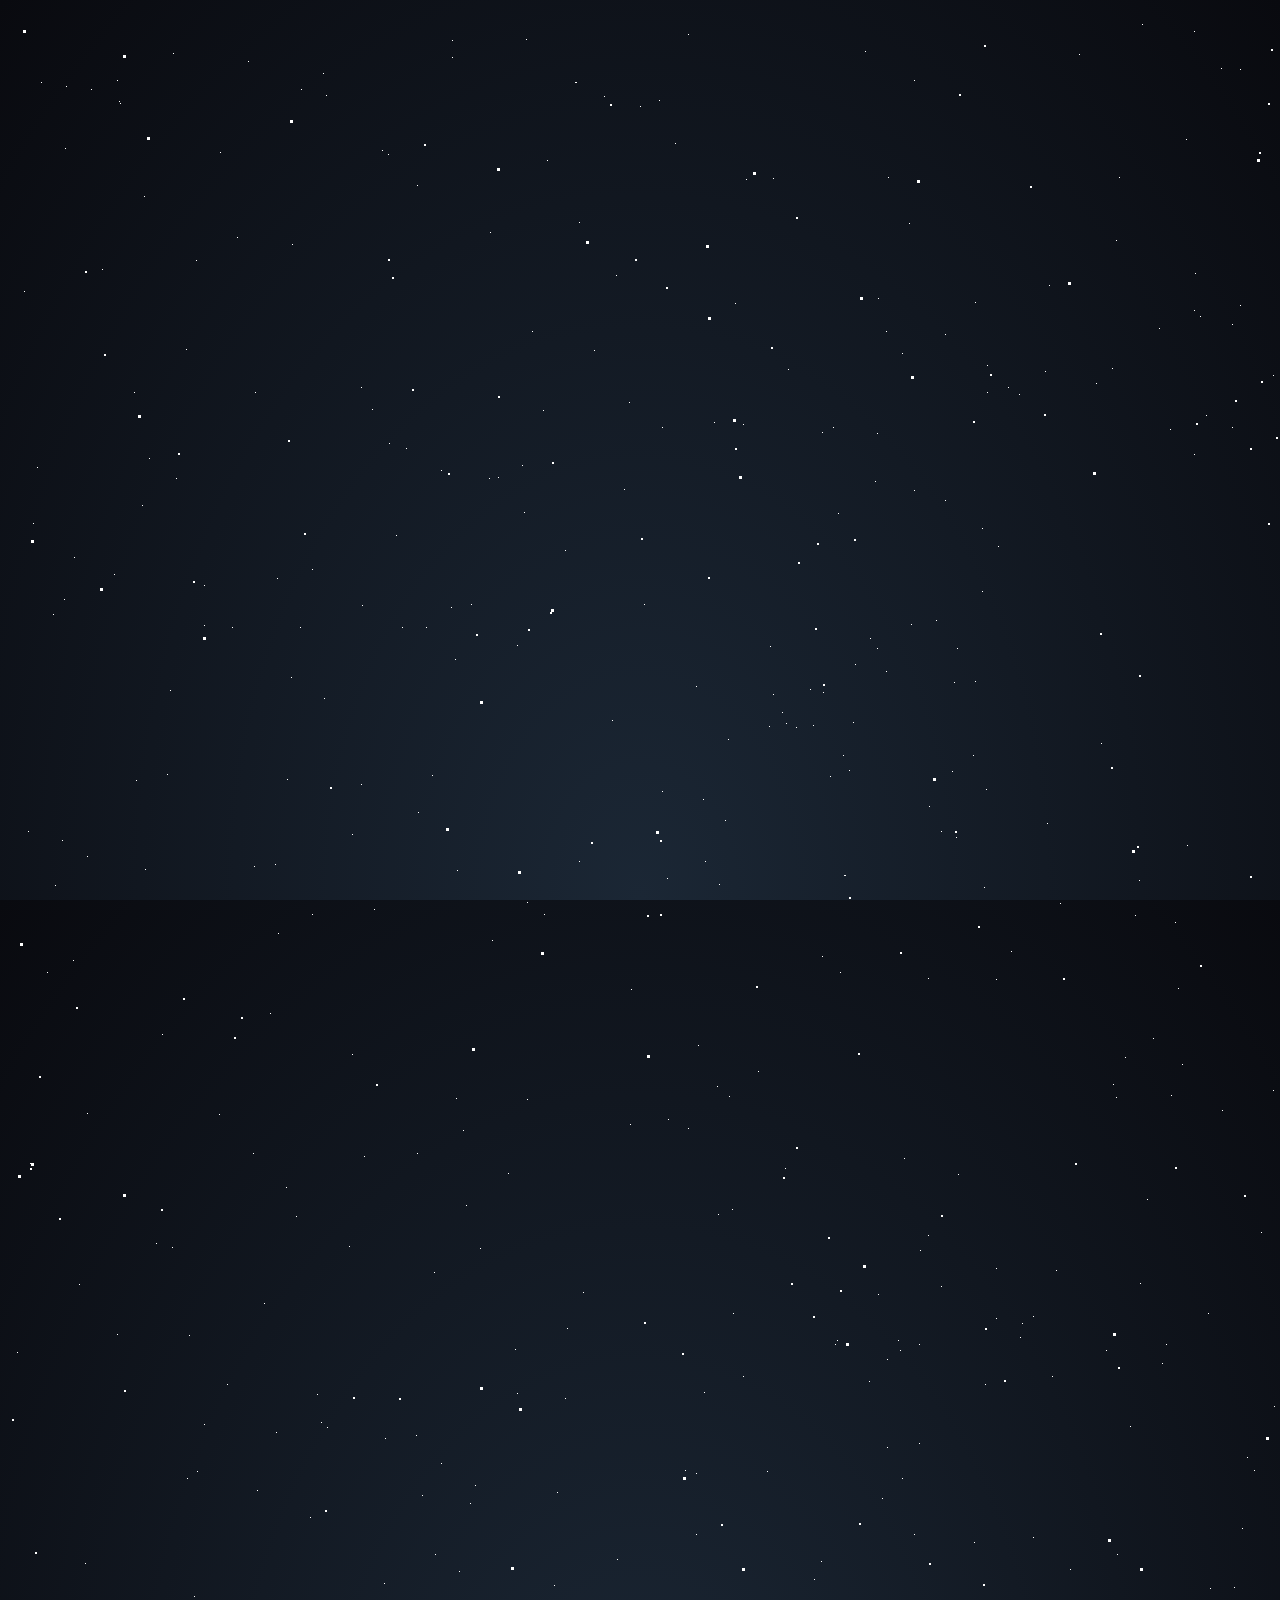
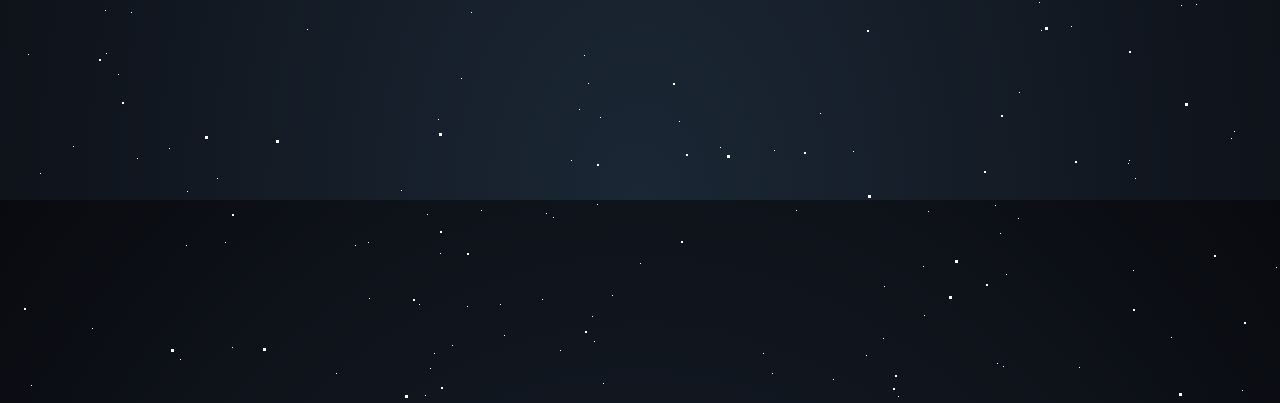
<file: 星空粒子-好看/index.html>
<!DOCTYPE html>
<html>
    
    <head>
        <meta charset="UTF-8">
        <meta name="viewport" content="width=device-width, initial-scale=1.0, maximum-scale=1.0, user-scalable=0,user-scalable=no,minimal-ui">
        <title>动态星空粒子背景纯CSS3特效动画</title>
       
        <link rel="stylesheet" href="./common/css/style.css">
    </head>
    
    <body>
        <div id='stars'>
        </div>
        <div id='stars2'>
        </div>
        <div id='stars3'>
        </div>
    </body>

</html>
</file>
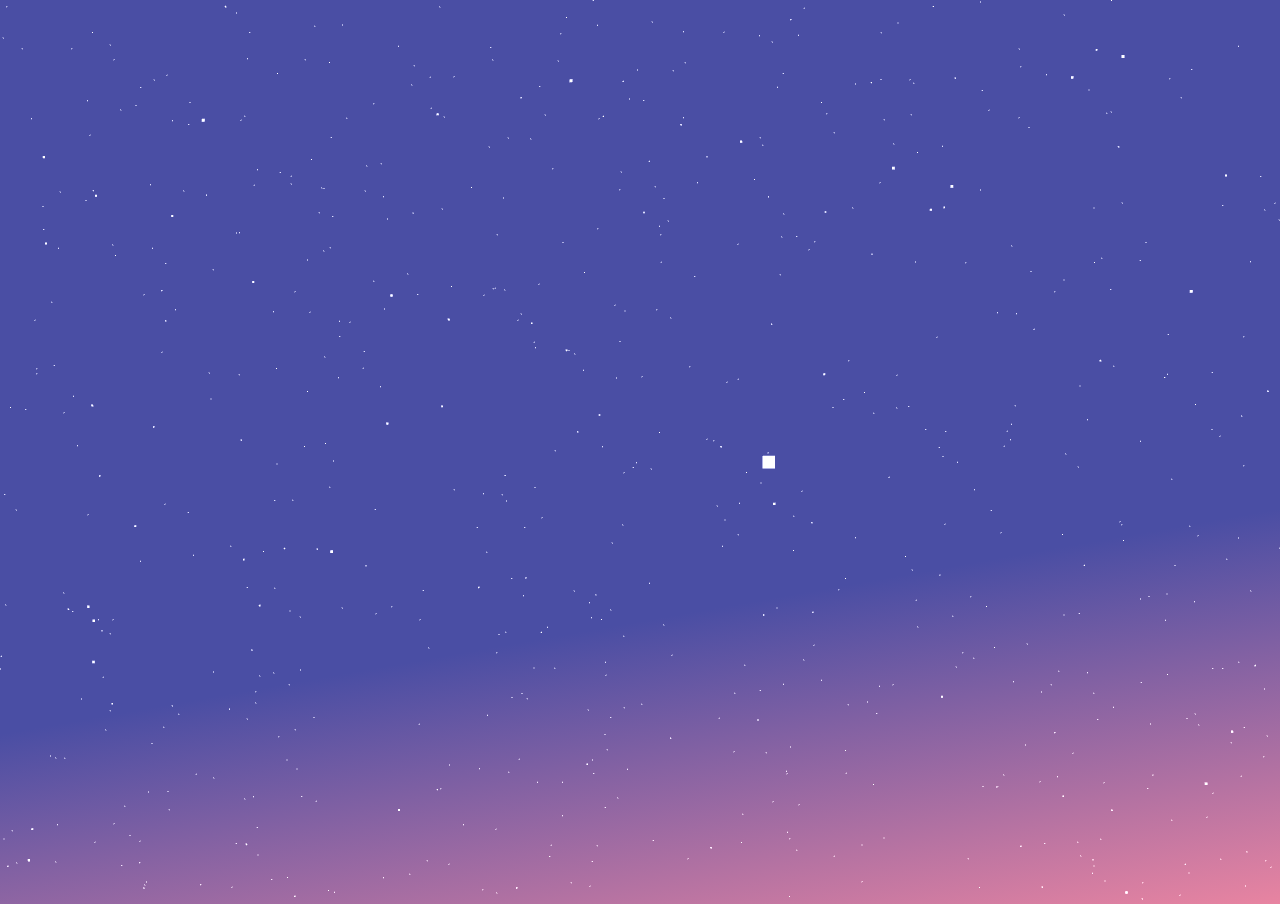
<file: 渐变浩瀚星空/index.html>
<!DOCTYPE html>
<html lang="en" >

<head>
<meta charset="UTF-8">
<meta name="viewport" content="width=device-width, initial-scale=1.0, maximum-scale=1.0, user-scalable=0,user-scalable=no,minimal-ui">
<title>多彩渐变跟随鼠标晃动带视差特效星空星辰js动画</title>
<link rel="stylesheet" href="./common/css/style.css">


</head>

<body>



<script src='./common/js/three.min.js'></script>
<script src="./common/js/index.js"></script>




</body>

</html>
</file>
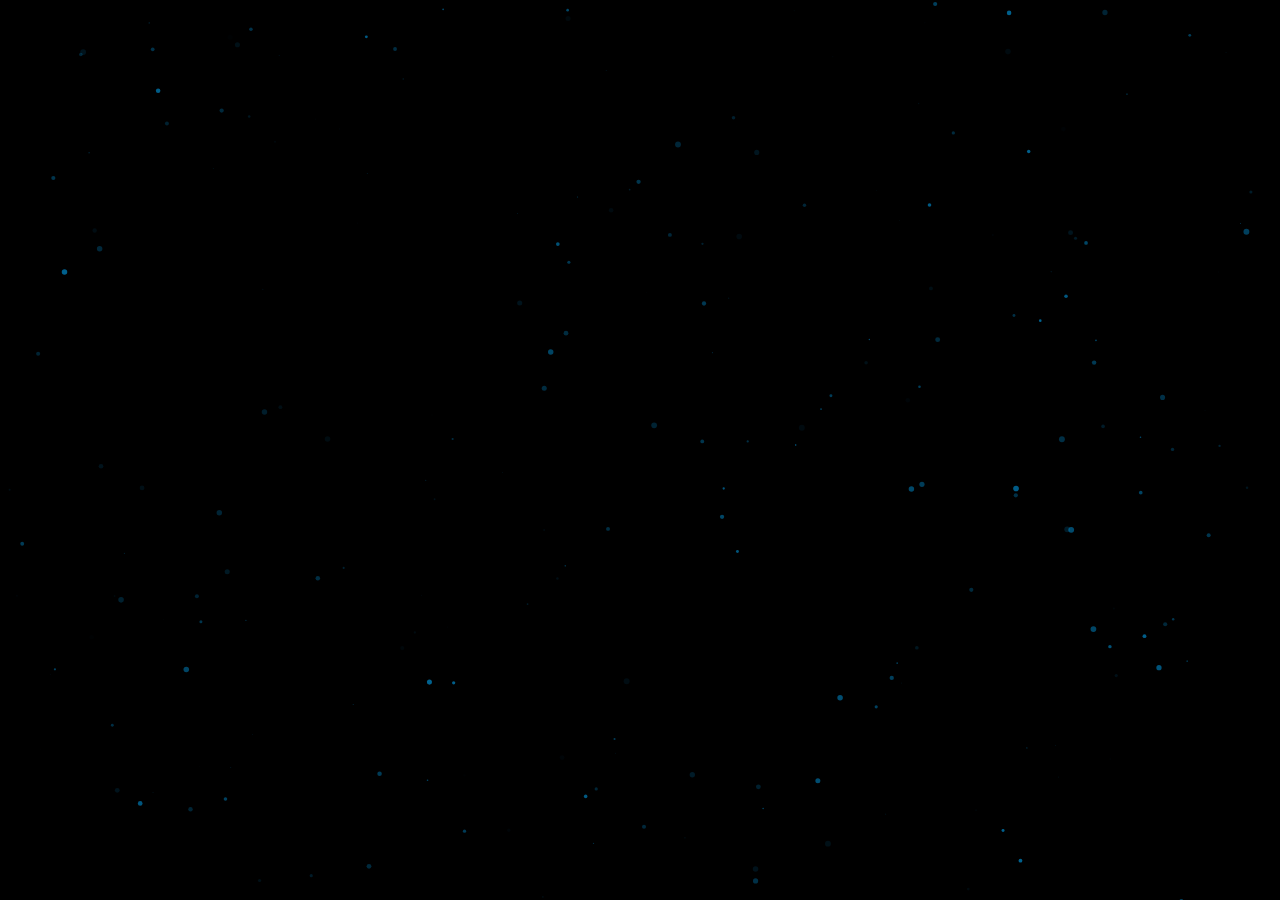
<file: 蓝色气泡/index.html>
<!DOCTYPE html>
<html lang="en">

<head>
  <meta charset="utf-8">
  <meta name="viewport"
    content="width=device-width, initial-scale=1.0, minimum-scale=1.0, maximum-scale=1.0, user-scalable=no">
  <title>蓝色气泡canvas动画跟随鼠标移动js效果</title>
  <!-- <meta name="keywords" content="蓝色气泡,canvas动画,跟随鼠标移动,js效果" />
  <meta name="description" content="蓝色气泡canvas动画跟随鼠标移动js效果代码下载。" />
  <meta name="author" content="js代码(www.jsdaima.com)" />
  <meta name="copyright" content="js代码(www.jsdaima.com)" /> -->
  <!-- <script type="text/javascript" src="/static/js/protect.js"></script> -->
  <link rel="stylesheet" media="screen" href="./common/css/style.css">
</head>

<body>
  <div id="particles-js"></div>

  <!-- scripts -->
  <script src="./common/js/particles.min.js"></script>
  <script src="./common/js/app.js"></script>

</body>

</html>
</file>
<file: 星空粒子-好看/common/css/style.css>
html {
  height: 100%;
  background: radial-gradient(ellipse at bottom, #1b2735 0%, #090a0f 100%);
  overflow: hidden;
}

#stars {
  width: 1px;
  height: 1px;
  background: transparent;
  box-shadow: 1407px 511px #FFF , 1611px 119px #FFF , 1686px 956px #FFF , 1163px 1929px #FFF , 912px 1242px #FFF , 490px 469px #FFF , 869px 425px #FFF , 1447px 891px #FFF , 422px 1960px #FFF , 517px 1995px #FFF , 738px 171px #FFF , 1328px 1668px #FFF , 874px 1490px #FFF , 83px 81px #FFF , 632px 98px #FFF , 1518px 1764px #FFF , 636px 596px #FFF , 1178px 131px #FFF , 278px 1179px #FFF , 1898px 1951px #FFF , 1787px 326px #FFF , 186px 1588px #FFF , 552px 1942px #FFF , 1929px 1300px #FFF , 802px 681px #FFF , 430px 1711px #FFF , 1192px 308px #FFF , 123px 1604px #FFF , 880px 169px #FFF , 1400px 632px #FFF , 500px 1165px #FFF , 288px 1208px #FFF , 319px 1419px #FFF , 1170px 980px #FFF , 1608px 784px #FFF , 1735px 1276px #FFF , 966px 1534px #FFF , 654px 783px #FFF , 1366px 964px #FFF , 1213px 60px #FFF , 302px 1509px #FFF , 845px 714px #FFF , 524px 323px #FFF , 1538px 1399px #FFF , 394px 619px #FFF , 680px 26px #FFF , 353px 776px #FFF , 1826px 1450px #FFF , 1909px 1452px #FFF , 1014px 1315px #FFF , 1883px 1474px #FFF , 766px 1742px #FFF , 1693px 658px #FFF , 1186px 302px #FFF , 376px 1575px #FFF , 712px 1739px #FFF , 1627px 299px #FFF , 482px 224px #FFF , 1379px 510px #FFF , 1543px 1602px #FFF , 45px 606px #FFF , 827px 1336px #FFF , 224px 1939px #FFF , 1098px 1342px #FFF , 813px 1553px #FFF , 825px 419px #FFF , 519px 894px #FFF , 1406px 797px #FFF , 1341px 274px #FFF , 1787px 903px #FFF , 1701px 1483px #FFF , 1108px 232px #FFF , 1599px 1409px #FFF , 659px 870px #FFF , 1538px 335px #FFF , 632px 1855px #FFF , 154px 1026px #FFF , 1722px 979px #FFF , 1339px 509px #FFF , 1833px 460px #FFF , 315px 65px #FFF , 496px 1927px #FFF , 1314px 427px #FFF , 344px 1046px #FFF , 1658px 724px #FFF , 1899px 264px #FFF , 1200px 1305px #FFF , 1562px 339px #FFF , 159px 766px #FFF , 1639px 1966px #FFF , 459px 1898px #FFF , 944px 763px #FFF , 1174px 1056px #FFF , 1825px 790px #FFF , 906px 1526px #FFF , 1537px 1303px #FFF , 79px 1105px #FFF , 1318px 672px #FFF , 1232px 61px #FFF , 709px 1078px #FFF , 1010px 1810px #FFF , 777px 1160px #FFF , 1598px 1428px #FFF , 815px 684px #FFF , 1003px 943px #FFF , 1876px 1003px #FFF , 1025px 1529px #FFF , 66px 549px #FFF , 514px 457px #FFF , 262px 1005px #FFF , 812px 1705px #FFF , 1163px 1087px #FFF , 165px 45px #FFF , 677px 1462px #FFF , 580px 1675px #FFF , 1848px 1384px #FFF , 449px 862px #FFF , 1629px 1979px #FFF , 667px 135px #FFF , 240px 53px #FFF , 1919px 1832px #FFF , 696px 1384px #FFF , 1630px 361px #FFF , 878px 663px #FFF , 1226px 1723px #FFF , 765px 686px #FFF , 576px 1647px #FFF , 97px 1602px #FFF , 1117px 1049px #FFF , 1433px 68px #FFF , 1375px 1991px #FFF , 1755px 990px #FFF , 1483px 801px #FFF , 473px 1802px #FFF , 822px 768px #FFF , 196px 577px #FFF , 516px 504px #FFF , 623px 981px #FFF , 1478px 819px #FFF , 126px 384px #FFF , 584px 1908px #FFF , 1549px 521px #FFF , 1866px 1335px #FFF , 586px 342px #FFF , 1698px 642px #FFF , 136px 188px #FFF , 1613px 520px #FFF , 937px 326px #FFF , 1111px 169px #FFF , 229px 229px #FFF , 1357px 20px #FFF , 725px 1305px #FFF , 23px 1977px #FFF , 426px 1945px #FFF , 1628px 1530px #FFF , 256px 1295px #FFF , 58px 78px #FFF , 409px 1145px #FFF , 1607px 767px #FFF , 212px 144px #FFF , 361px 1890px #FFF , 1827px 1451px #FFF , 1875px 645px #FFF , 571px 853px #FFF , 1302px 301px #FFF , 9px 1344px #FFF , 418px 619px #FFF , 1941px 90px #FFF , 949px 640px #FFF , 179px 1783px #FFF , 1104px 360px #FFF , 1723px 370px #FFF , 1122px 1418px #FFF , 1374px 508px #FFF , 1108px 1089px #FFF , 1440px 1743px #FFF , 462px 1495px #FFF , 1187px 265px #FFF , 567px 74px #FFF , 557px 542px #FFF , 967px 673px #FFF , 825px 1971px #FFF , 988px 1260px #FFF , 710px 1206px #FFF , 538px 1805px #FFF , 137px 861px #FFF , 1922px 1313px #FFF , 481px 470px #FFF , 1224px 316px #FFF , 1979px 239px #FFF , 22px 1155px #FFF , 1640px 186px #FFF , 592px 1709px #FFF , 765px 170px #FFF , 129px 1750px #FFF , 788px 719px #FFF , 181px 1327px #FFF , 433px 1455px #FFF , 141px 450px #FFF , 1287px 1027px #FFF , 1278px 1462px #FFF , 688px 1526px #FFF , 463px 1604px #FFF , 1232px 297px #FFF , 920px 1227px #FFF , 1571px 1765px #FFF , 1482px 1316px #FFF , 759px 1463px #FFF , 950px 1166px #FFF , 1532px 1588px #FFF , 608px 267px #FFF , 1862px 1943px #FFF , 805px 717px #FFF , 1803px 1319px #FFF , 1821px 683px #FFF , 995px 1958px #FFF , 484px 932px #FFF , 366px 901px #FFF , 451px 1563px #FFF , 1704px 1471px #FFF , 1379px 44px #FFF , 1778px 472px #FFF , 419px 1806px #FFF , 1545px 222px #FFF , 1563px 777px #FFF , 39px 964px #FFF , 1620px 24px #FFF , 1151px 320px #FFF , 1940px 1426px #FFF , 1555px 1538px #FFF , 1747px 488px #FFF , 1348px 300px #FFF , 990px 538px #FFF , 780px 361px #FFF , 988px 971px #FFF , 1973px 1534px #FFF , 1542px 1829px #FFF , 1557px 216px #FFF , 1404px 641px #FFF , 47px 877px #FFF , 65px 1738px #FFF , 1895px 1798px #FFF , 56px 591px #FFF , 536px 906px #FFF , 568px 74px #FFF , 433px 462px #FFF , 727px 295px #FFF , 876px 1878px #FFF , 1891px 1946px #FFF , 1451px 493px #FFF , 1569px 226px #FFF , 879px 1351px #FFF , 1529px 43px #FFF , 33px 74px #FFF , 1516px 1924px #FFF , 878px 323px #FFF , 455px 1122px #FFF , 1943px 526px #FFF , 1456px 1060px #FFF , 1631px 979px #FFF , 1819px 1324px #FFF , 1660px 1192px #FFF , 1867px 1714px #FFF , 1928px 1940px #FFF , 1618px 744px #FFF , 979px 357px #FFF , 98px 1645px #FFF , 1898px 1207px #FFF , 1134px 16px #FFF , 1313px 1018px #FFF , 717px 812px #FFF , 1503px 234px #FFF , 1612px 188px #FFF , 29px 459px #FFF , 414px 1487px #FFF , 1223px 1730px #FFF , 1643px 1188px #FFF , 424px 767px #FFF , 1692px 1591px #FFF , 1265px 367px #FFF , 54px 832px #FFF , 410px 804px #FFF , 1397px 1242px #FFF , 549px 1484px #FFF , 721px 1088px #FFF , 472px 1240px #FFF , 1927px 514px #FFF , 1303px 1310px #FFF , 71px 1276px #FFF , 829px 1332px #FFF , 84px 1920px #FFF , 1088px 375px #FFF , 1659px 736px #FFF , 967px 294px #FFF , 651px 92px #FFF , 1572px 143px #FFF , 1680px 770px #FFF , 1873px 1289px #FFF , 1983px 821px #FFF , 448px 1090px #FFF , 890px 1332px #FFF , 836px 867px #FFF , 1867px 1213px #FFF , 1874px 1574px #FFF , 750px 1063px #FFF , 1297px 1971px #FFF , 1274px 1015px #FFF , 1628px 933px #FFF , 309px 1386px #FFF , 299px 1621px #FFF , 1973px 526px #FFF , 196px 1416px #FFF , 778px 715px #FFF , 1993px 1294px #FFF , 381px 435px #FFF , 1405px 681px #FFF , 1759px 1077px #FFF , 1764px 1748px #FFF , 168px 470px #FFF , 978px 781px #FFF , 110px 1666px #FFF , 835px 747px #FFF , 112px 95px #FFF , 604px 712px #FFF , 1121px 1752px #FFF , 393px 1782px #FFF , 1869px 830px #FFF , 1303px 348px #FFF , 427px 1546px #FFF , 761px 718px #FFF , 946px 674px #FFF , 832px 964px #FFF , 1607px 2000px #FFF , 1624px 1296px #FFF , 1093px 735px #FFF , 1865px 608px #FFF , 933px 1278px #FFF , 1402px 547px #FFF , 1865px 1211px #FFF , 109px 72px #FFF , 249px 1482px #FFF , 586px 1933px #FFF , 911px 1336px #FFF , 697px 853px #FFF , 987px 1797px #FFF , 1371px 933px #FFF , 492px 1896px #FFF , 998px 1866px #FFF , 518px 31px #FFF , 1873px 372px #FFF , 1025px 1308px #FFF , 1478px 965px #FFF , 1934px 934px #FFF , 1048px 1262px #FFF , 1839px 40px #FFF , 1399px 732px #FFF , 735px 416px #FFF , 621px 394px #FFF , 788px 1802px #FFF , 1918px 307px #FFF , 432px 1845px #FFF , 616px 481px #FFF , 921px 798px #FFF , 354px 597px #FFF , 1622px 214px #FFF , 1349px 1983px #FFF , 1033px 1622px #FFF , 1198px 407px #FFF , 1239px 1449px #FFF , 1278px 1978px #FFF , 426px 1264px #FFF , 507px 1341px #FFF , 1956px 818px #FFF , 1041px 277px #FFF , 1371px 639px #FFF , 1224px 419px #FFF , 211px 1106px #FFF , 847px 656px #FFF , 534px 1891px #FFF , 1289px 823px #FFF , 906px 482px #FFF , 347px 1837px #FFF , 1246px 1462px #FFF , 915px 1858px #FFF , 559px 1320px #FFF , 77px 1555px #FFF , 845px 1743px #FFF , 313px 1414px #FFF , 188px 252px #FFF , 509px 637px #FFF , 374px 142px #FFF , 1397px 474px #FFF , 458px 1197px #FFF , 292px 619px #FFF , 1749px 14px #FFF , 1638px 24px #FFF , 563px 1752px #FFF , 1940px 1065px #FFF , 1145px 1030px #FFF , 894px 1470px #FFF , 444px 32px #FFF , 1341px 1136px #FFF , 1941px 412px #FFF , 1328px 785px #FFF , 161px 1740px #FFF , 948px 829px #FFF , 933px 823px #FFF , 1709px 507px #FFF , 1366px 1821px #FFF , 720px 731px #FFF , 162px 682px #FFF , 1684px 882px #FFF , 134px 497px #FFF , 1659px 1701px #FFF , 1186px 446px #FFF , 911px 1435px #FFF , 1814px 1028px #FFF , 1234px 1520px #FFF , 1186px 23px #FFF , 318px 87px #FFF , 1179px 837px #FFF , 1071px 46px #FFF , 1125px 1862px #FFF , 94px 261px #FFF , 1574px 282px #FFF , 1039px 815px #FFF , 1776px 1472px #FFF , 867px 473px #FFF , 901px 215px #FFF , 862px 630px #FFF , 1480px 1673px #FFF , 411px 1896px #FFF , 1335px 944px #FFF , 148px 1235px #FFF , 57px 140px #FFF , 447px 651px #FFF , 1414px 1651px #FFF , 209px 1770px #FFF , 1800px 1590px #FFF , 1304px 1px #FFF , 279px 771px #FFF , 1770px 1398px #FFF , 724px 1201px #FFF , 245px 1145px #FFF , 172px 1951px #FFF , 284px 236px #FFF , 1905px 1307px #FFF , 1948px 574px #FFF , 283px 669px #FFF , 247px 384px #FFF , 224px 619px #FFF , 128px 772px #FFF , 1698px 1405px #FFF , 830px 505px #FFF , 1938px 397px #FFF , 1772px 1001px #FFF , 1454px 808px #FFF , 304px 561px #FFF , 1321px 966px #FFF , 735px 1368px #FFF , 894px 345px #FFF , 1217px 1997px #FFF , 892px 1342px #FFF , 353px 379px #FFF , 1382px 1156px #FFF , 164px 1239px #FFF , 1268px 1859px #FFF , 1385px 1721px #FFF , 16px 283px #FFF , 1819px 200px #FFF , 660px 1111px #FFF , 1679px 1728px #FFF , 463px 596px #FFF , 217px 1834px #FFF , 1879px 538px #FFF , 304px 906px #FFF , 1327px 1347px #FFF , 1226px 1579px #FFF , 1786px 1616px #FFF , 1234px 1982px #FFF , 1868px 1862px #FFF , 814px 948px #FFF , 178px 1837px #FFF , 571px 1701px #FFF , 106px 566px #FFF , 270px 925px #FFF , 1417px 248px #FFF , 609px 1551px #FFF , 992px 1825px #FFF , 1515px 1999px #FFF , 1167px 914px #FFF , 1698px 490px #FFF , 189px 1463px #FFF , 928px 612px #FFF , 1714px 803px #FFF , 535px 402px #FFF , 1000px 379px #FFF , 1610px 574px #FFF , 1882px 1155px #FFF , 1425px 1514px #FFF , 417px 1987px #FFF , 1681px 1059px #FFF , 841px 762px #FFF , 1886px 1098px #FFF , 1785px 236px #FFF , 1950px 950px #FFF , 444px 1937px #FFF , 1364px 540px #FFF , 1971px 225px #FFF , 1624px 868px #FFF , 869px 640px #FFF , 1637px 559px #FFF , 20px 823px #FFF , 409px 177px #FFF , 1804px 1626px #FFF , 388px 527px #FFF , 1385px 1734px #FFF , 988px 1310px #FFF , 443px 599px #FFF , 1780px 434px #FFF , 654px 419px #FFF , 268px 1424px #FFF , 1971px 40px #FFF , 360px 1834px #FFF , 875px 1930px #FFF , 1866px 1885px #FFF , 453px 1670px #FFF , 1696px 1337px #FFF , 604px 1887px #FFF , 1405px 769px #FFF , 1546px 897px #FFF , 595px 1975px #FFF , 32px 1765px #FFF , 896px 1150px #FFF , 1818px 95px #FFF , 444px 49px #FFF , 589px 1796px #FFF , 764px 1965px #FFF , 920px 1803px #FFF , 403px 1997px #FFF , 833px 1282px #FFF , 1127px 1770px #FFF , 1810px 77px #FFF , 1214px 1102px #FFF , 364px 401px #FFF , 1139px 1191px #FFF , 916px 1907px #FFF , 870px 290px #FFF , 688px 678px #FFF , 1523px 34px #FFF , 1265px 1082px #FFF , 1394px 1080px #FFF , 1787px 1738px #FFF , 1682px 755px #FFF , 1955px 832px #FFF , 546px 1577px #FFF , 1062px 1561px #FFF , 344px 826px #FFF , 1442px 782px #FFF , 467px 1477px #FFF , 879px 1439px #FFF , 1672px 268px #FFF , 1317px 1355px #FFF , 1980px 1965px #FFF , 688px 1465px #FFF , 1131px 872px #FFF , 1301px 1656px #FFF , 974px 583px #FFF , 1613px 1467px #FFF , 1976px 1995px #FFF , 1377px 760px #FFF , 1367px 387px #FFF , 1880px 191px #FFF , 711px 876px #FFF , 539px 152px #FFF , 545px 1809px #FFF , 920px 970px #FFF , 1154px 1355px #FFF , 1968px 94px #FFF , 1703px 490px #FFF , 380px 146px #FFF , 1561px 785px #FFF , 1930px 1385px #FFF , 519px 1091px #FFF , 269px 570px #FFF , 109px 1326px #FFF , 1476px 969px #FFF , 1999px 1885px #FFF , 341px 1238px #FFF , 1105px 1076px #FFF , 596px 88px #FFF , 937px 492px #FFF , 1339px 1673px #FFF , 1967px 762px #FFF , 65px 952px #FFF , 111px 93px #FFF , 1011px 1684px #FFF , 377px 1430px #FFF , 1011px 386px #FFF , 1162px 421px #FFF , 196px 617px #FFF , 1407px 1141px #FFF , 1562px 572px #FFF , 316px 690px #FFF , 1600px 1980px #FFF , 1545px 1254px #FFF , 680px 1120px #FFF , 575px 1284px #FFF , 179px 1470px #FFF , 1496px 1506px #FFF , 977px 1376px #FFF , 1282px 708px #FFF , 408px 1427px #FFF , 1173px 1597px #FFF , 1120px 1755px #FFF , 974px 520px #FFF , 979px 384px #FFF , 622px 1116px #FFF , 1307px 866px #FFF , 1188px 1596px #FFF , 858px 1947px #FFF , 861px 1373px #FFF , 857px 43px #FFF , 1878px 499px #FFF , 1297px 535px #FFF , 870px 1286px #FFF , 1452px 448px #FFF , 906px 72px #FFF , 1450px 872px #FFF , 1607px 1755px #FFF , 1071px 1959px #FFF , 976px 879px #FFF , 1435px 284px #FFF , 1601px 496px #FFF , 671px 1713px #FFF , 356px 1148px #FFF , 837px 867px #FFF , 246px 858px #FFF , 1031px 1594px #FFF , 571px 214px #FFF , 1012px 1329px #FFF , 1566px 1142px #FFF , 219px 1376px #FFF , 1580px 1454px #FFF , 690px 1037px #FFF , 1940px 756px #FFF , 1755px 850px #FFF , 1037px 363px #FFF , 25px 515px #FFF , 806px 1571px #FFF , 1266px 1398px #FFF , 695px 791px #FFF , 1838px 950px #FFF , 1578px 27px #FFF , 1692px 1581px #FFF , 1817px 1040px #FFF , 1781px 238px #FFF , 1052px 895px #FFF , 398px 440px #FFF , 1643px 325px #FFF , 79px 848px #FFF , 1295px 326px #FFF , 293px 81px #FFF , 1202px 1580px #FFF , 1441px 100px #FFF , 1295px 1465px #FFF , 1132px 1275px #FFF , 774px 704px #FFF , 1109px 1546px #FFF , 557px 1390px #FFF , 1253px 1224px #FFF , 1063px 1618px #FFF , 1793px 440px #FFF , 890px 1988px #FFF , 814px 424px #FFF , 1390px 1280px #FFF , 1127px 907px #FFF , 1044px 1368px #FFF , 1317px 876px #FFF , 762px 638px #FFF , 965px 747px #FFF , 755px 1945px #FFF , 706px 414px #FFF , 1842px 1673px #FFF , 1158px 1336px #FFF , 989px 1955px #FFF , 1857px 89px #FFF , 1659px 343px #FFF , 509px 1385px #FFF , 1620px 758px #FFF , 1958px 1064px #FFF , 178px 341px #FFF , 1500px 808px #FFF , 20px 1646px #FFF , 1572px 870px #FFF , 1821px 1377px #FFF , 328px 1965px #FFF , 903px 616px #FFF , 1731px 1599px #FFF , 267px 856px #FFF;
  animation: animStar 50s linear infinite;
}
#stars:after {
  content: " ";
  position: absolute;
  top: 2000px;
  width: 1px;
  height: 1px;
  background: transparent;
  box-shadow: 1407px 511px #FFF , 1611px 119px #FFF , 1686px 956px #FFF , 1163px 1929px #FFF , 912px 1242px #FFF , 490px 469px #FFF , 869px 425px #FFF , 1447px 891px #FFF , 422px 1960px #FFF , 517px 1995px #FFF , 738px 171px #FFF , 1328px 1668px #FFF , 874px 1490px #FFF , 83px 81px #FFF , 632px 98px #FFF , 1518px 1764px #FFF , 636px 596px #FFF , 1178px 131px #FFF , 278px 1179px #FFF , 1898px 1951px #FFF , 1787px 326px #FFF , 186px 1588px #FFF , 552px 1942px #FFF , 1929px 1300px #FFF , 802px 681px #FFF , 430px 1711px #FFF , 1192px 308px #FFF , 123px 1604px #FFF , 880px 169px #FFF , 1400px 632px #FFF , 500px 1165px #FFF , 288px 1208px #FFF , 319px 1419px #FFF , 1170px 980px #FFF , 1608px 784px #FFF , 1735px 1276px #FFF , 966px 1534px #FFF , 654px 783px #FFF , 1366px 964px #FFF , 1213px 60px #FFF , 302px 1509px #FFF , 845px 714px #FFF , 524px 323px #FFF , 1538px 1399px #FFF , 394px 619px #FFF , 680px 26px #FFF , 353px 776px #FFF , 1826px 1450px #FFF , 1909px 1452px #FFF , 1014px 1315px #FFF , 1883px 1474px #FFF , 766px 1742px #FFF , 1693px 658px #FFF , 1186px 302px #FFF , 376px 1575px #FFF , 712px 1739px #FFF , 1627px 299px #FFF , 482px 224px #FFF , 1379px 510px #FFF , 1543px 1602px #FFF , 45px 606px #FFF , 827px 1336px #FFF , 224px 1939px #FFF , 1098px 1342px #FFF , 813px 1553px #FFF , 825px 419px #FFF , 519px 894px #FFF , 1406px 797px #FFF , 1341px 274px #FFF , 1787px 903px #FFF , 1701px 1483px #FFF , 1108px 232px #FFF , 1599px 1409px #FFF , 659px 870px #FFF , 1538px 335px #FFF , 632px 1855px #FFF , 154px 1026px #FFF , 1722px 979px #FFF , 1339px 509px #FFF , 1833px 460px #FFF , 315px 65px #FFF , 496px 1927px #FFF , 1314px 427px #FFF , 344px 1046px #FFF , 1658px 724px #FFF , 1899px 264px #FFF , 1200px 1305px #FFF , 1562px 339px #FFF , 159px 766px #FFF , 1639px 1966px #FFF , 459px 1898px #FFF , 944px 763px #FFF , 1174px 1056px #FFF , 1825px 790px #FFF , 906px 1526px #FFF , 1537px 1303px #FFF , 79px 1105px #FFF , 1318px 672px #FFF , 1232px 61px #FFF , 709px 1078px #FFF , 1010px 1810px #FFF , 777px 1160px #FFF , 1598px 1428px #FFF , 815px 684px #FFF , 1003px 943px #FFF , 1876px 1003px #FFF , 1025px 1529px #FFF , 66px 549px #FFF , 514px 457px #FFF , 262px 1005px #FFF , 812px 1705px #FFF , 1163px 1087px #FFF , 165px 45px #FFF , 677px 1462px #FFF , 580px 1675px #FFF , 1848px 1384px #FFF , 449px 862px #FFF , 1629px 1979px #FFF , 667px 135px #FFF , 240px 53px #FFF , 1919px 1832px #FFF , 696px 1384px #FFF , 1630px 361px #FFF , 878px 663px #FFF , 1226px 1723px #FFF , 765px 686px #FFF , 576px 1647px #FFF , 97px 1602px #FFF , 1117px 1049px #FFF , 1433px 68px #FFF , 1375px 1991px #FFF , 1755px 990px #FFF , 1483px 801px #FFF , 473px 1802px #FFF , 822px 768px #FFF , 196px 577px #FFF , 516px 504px #FFF , 623px 981px #FFF , 1478px 819px #FFF , 126px 384px #FFF , 584px 1908px #FFF , 1549px 521px #FFF , 1866px 1335px #FFF , 586px 342px #FFF , 1698px 642px #FFF , 136px 188px #FFF , 1613px 520px #FFF , 937px 326px #FFF , 1111px 169px #FFF , 229px 229px #FFF , 1357px 20px #FFF , 725px 1305px #FFF , 23px 1977px #FFF , 426px 1945px #FFF , 1628px 1530px #FFF , 256px 1295px #FFF , 58px 78px #FFF , 409px 1145px #FFF , 1607px 767px #FFF , 212px 144px #FFF , 361px 1890px #FFF , 1827px 1451px #FFF , 1875px 645px #FFF , 571px 853px #FFF , 1302px 301px #FFF , 9px 1344px #FFF , 418px 619px #FFF , 1941px 90px #FFF , 949px 640px #FFF , 179px 1783px #FFF , 1104px 360px #FFF , 1723px 370px #FFF , 1122px 1418px #FFF , 1374px 508px #FFF , 1108px 1089px #FFF , 1440px 1743px #FFF , 462px 1495px #FFF , 1187px 265px #FFF , 567px 74px #FFF , 557px 542px #FFF , 967px 673px #FFF , 825px 1971px #FFF , 988px 1260px #FFF , 710px 1206px #FFF , 538px 1805px #FFF , 137px 861px #FFF , 1922px 1313px #FFF , 481px 470px #FFF , 1224px 316px #FFF , 1979px 239px #FFF , 22px 1155px #FFF , 1640px 186px #FFF , 592px 1709px #FFF , 765px 170px #FFF , 129px 1750px #FFF , 788px 719px #FFF , 181px 1327px #FFF , 433px 1455px #FFF , 141px 450px #FFF , 1287px 1027px #FFF , 1278px 1462px #FFF , 688px 1526px #FFF , 463px 1604px #FFF , 1232px 297px #FFF , 920px 1227px #FFF , 1571px 1765px #FFF , 1482px 1316px #FFF , 759px 1463px #FFF , 950px 1166px #FFF , 1532px 1588px #FFF , 608px 267px #FFF , 1862px 1943px #FFF , 805px 717px #FFF , 1803px 1319px #FFF , 1821px 683px #FFF , 995px 1958px #FFF , 484px 932px #FFF , 366px 901px #FFF , 451px 1563px #FFF , 1704px 1471px #FFF , 1379px 44px #FFF , 1778px 472px #FFF , 419px 1806px #FFF , 1545px 222px #FFF , 1563px 777px #FFF , 39px 964px #FFF , 1620px 24px #FFF , 1151px 320px #FFF , 1940px 1426px #FFF , 1555px 1538px #FFF , 1747px 488px #FFF , 1348px 300px #FFF , 990px 538px #FFF , 780px 361px #FFF , 988px 971px #FFF , 1973px 1534px #FFF , 1542px 1829px #FFF , 1557px 216px #FFF , 1404px 641px #FFF , 47px 877px #FFF , 65px 1738px #FFF , 1895px 1798px #FFF , 56px 591px #FFF , 536px 906px #FFF , 568px 74px #FFF , 433px 462px #FFF , 727px 295px #FFF , 876px 1878px #FFF , 1891px 1946px #FFF , 1451px 493px #FFF , 1569px 226px #FFF , 879px 1351px #FFF , 1529px 43px #FFF , 33px 74px #FFF , 1516px 1924px #FFF , 878px 323px #FFF , 455px 1122px #FFF , 1943px 526px #FFF , 1456px 1060px #FFF , 1631px 979px #FFF , 1819px 1324px #FFF , 1660px 1192px #FFF , 1867px 1714px #FFF , 1928px 1940px #FFF , 1618px 744px #FFF , 979px 357px #FFF , 98px 1645px #FFF , 1898px 1207px #FFF , 1134px 16px #FFF , 1313px 1018px #FFF , 717px 812px #FFF , 1503px 234px #FFF , 1612px 188px #FFF , 29px 459px #FFF , 414px 1487px #FFF , 1223px 1730px #FFF , 1643px 1188px #FFF , 424px 767px #FFF , 1692px 1591px #FFF , 1265px 367px #FFF , 54px 832px #FFF , 410px 804px #FFF , 1397px 1242px #FFF , 549px 1484px #FFF , 721px 1088px #FFF , 472px 1240px #FFF , 1927px 514px #FFF , 1303px 1310px #FFF , 71px 1276px #FFF , 829px 1332px #FFF , 84px 1920px #FFF , 1088px 375px #FFF , 1659px 736px #FFF , 967px 294px #FFF , 651px 92px #FFF , 1572px 143px #FFF , 1680px 770px #FFF , 1873px 1289px #FFF , 1983px 821px #FFF , 448px 1090px #FFF , 890px 1332px #FFF , 836px 867px #FFF , 1867px 1213px #FFF , 1874px 1574px #FFF , 750px 1063px #FFF , 1297px 1971px #FFF , 1274px 1015px #FFF , 1628px 933px #FFF , 309px 1386px #FFF , 299px 1621px #FFF , 1973px 526px #FFF , 196px 1416px #FFF , 778px 715px #FFF , 1993px 1294px #FFF , 381px 435px #FFF , 1405px 681px #FFF , 1759px 1077px #FFF , 1764px 1748px #FFF , 168px 470px #FFF , 978px 781px #FFF , 110px 1666px #FFF , 835px 747px #FFF , 112px 95px #FFF , 604px 712px #FFF , 1121px 1752px #FFF , 393px 1782px #FFF , 1869px 830px #FFF , 1303px 348px #FFF , 427px 1546px #FFF , 761px 718px #FFF , 946px 674px #FFF , 832px 964px #FFF , 1607px 2000px #FFF , 1624px 1296px #FFF , 1093px 735px #FFF , 1865px 608px #FFF , 933px 1278px #FFF , 1402px 547px #FFF , 1865px 1211px #FFF , 109px 72px #FFF , 249px 1482px #FFF , 586px 1933px #FFF , 911px 1336px #FFF , 697px 853px #FFF , 987px 1797px #FFF , 1371px 933px #FFF , 492px 1896px #FFF , 998px 1866px #FFF , 518px 31px #FFF , 1873px 372px #FFF , 1025px 1308px #FFF , 1478px 965px #FFF , 1934px 934px #FFF , 1048px 1262px #FFF , 1839px 40px #FFF , 1399px 732px #FFF , 735px 416px #FFF , 621px 394px #FFF , 788px 1802px #FFF , 1918px 307px #FFF , 432px 1845px #FFF , 616px 481px #FFF , 921px 798px #FFF , 354px 597px #FFF , 1622px 214px #FFF , 1349px 1983px #FFF , 1033px 1622px #FFF , 1198px 407px #FFF , 1239px 1449px #FFF , 1278px 1978px #FFF , 426px 1264px #FFF , 507px 1341px #FFF , 1956px 818px #FFF , 1041px 277px #FFF , 1371px 639px #FFF , 1224px 419px #FFF , 211px 1106px #FFF , 847px 656px #FFF , 534px 1891px #FFF , 1289px 823px #FFF , 906px 482px #FFF , 347px 1837px #FFF , 1246px 1462px #FFF , 915px 1858px #FFF , 559px 1320px #FFF , 77px 1555px #FFF , 845px 1743px #FFF , 313px 1414px #FFF , 188px 252px #FFF , 509px 637px #FFF , 374px 142px #FFF , 1397px 474px #FFF , 458px 1197px #FFF , 292px 619px #FFF , 1749px 14px #FFF , 1638px 24px #FFF , 563px 1752px #FFF , 1940px 1065px #FFF , 1145px 1030px #FFF , 894px 1470px #FFF , 444px 32px #FFF , 1341px 1136px #FFF , 1941px 412px #FFF , 1328px 785px #FFF , 161px 1740px #FFF , 948px 829px #FFF , 933px 823px #FFF , 1709px 507px #FFF , 1366px 1821px #FFF , 720px 731px #FFF , 162px 682px #FFF , 1684px 882px #FFF , 134px 497px #FFF , 1659px 1701px #FFF , 1186px 446px #FFF , 911px 1435px #FFF , 1814px 1028px #FFF , 1234px 1520px #FFF , 1186px 23px #FFF , 318px 87px #FFF , 1179px 837px #FFF , 1071px 46px #FFF , 1125px 1862px #FFF , 94px 261px #FFF , 1574px 282px #FFF , 1039px 815px #FFF , 1776px 1472px #FFF , 867px 473px #FFF , 901px 215px #FFF , 862px 630px #FFF , 1480px 1673px #FFF , 411px 1896px #FFF , 1335px 944px #FFF , 148px 1235px #FFF , 57px 140px #FFF , 447px 651px #FFF , 1414px 1651px #FFF , 209px 1770px #FFF , 1800px 1590px #FFF , 1304px 1px #FFF , 279px 771px #FFF , 1770px 1398px #FFF , 724px 1201px #FFF , 245px 1145px #FFF , 172px 1951px #FFF , 284px 236px #FFF , 1905px 1307px #FFF , 1948px 574px #FFF , 283px 669px #FFF , 247px 384px #FFF , 224px 619px #FFF , 128px 772px #FFF , 1698px 1405px #FFF , 830px 505px #FFF , 1938px 397px #FFF , 1772px 1001px #FFF , 1454px 808px #FFF , 304px 561px #FFF , 1321px 966px #FFF , 735px 1368px #FFF , 894px 345px #FFF , 1217px 1997px #FFF , 892px 1342px #FFF , 353px 379px #FFF , 1382px 1156px #FFF , 164px 1239px #FFF , 1268px 1859px #FFF , 1385px 1721px #FFF , 16px 283px #FFF , 1819px 200px #FFF , 660px 1111px #FFF , 1679px 1728px #FFF , 463px 596px #FFF , 217px 1834px #FFF , 1879px 538px #FFF , 304px 906px #FFF , 1327px 1347px #FFF , 1226px 1579px #FFF , 1786px 1616px #FFF , 1234px 1982px #FFF , 1868px 1862px #FFF , 814px 948px #FFF , 178px 1837px #FFF , 571px 1701px #FFF , 106px 566px #FFF , 270px 925px #FFF , 1417px 248px #FFF , 609px 1551px #FFF , 992px 1825px #FFF , 1515px 1999px #FFF , 1167px 914px #FFF , 1698px 490px #FFF , 189px 1463px #FFF , 928px 612px #FFF , 1714px 803px #FFF , 535px 402px #FFF , 1000px 379px #FFF , 1610px 574px #FFF , 1882px 1155px #FFF , 1425px 1514px #FFF , 417px 1987px #FFF , 1681px 1059px #FFF , 841px 762px #FFF , 1886px 1098px #FFF , 1785px 236px #FFF , 1950px 950px #FFF , 444px 1937px #FFF , 1364px 540px #FFF , 1971px 225px #FFF , 1624px 868px #FFF , 869px 640px #FFF , 1637px 559px #FFF , 20px 823px #FFF , 409px 177px #FFF , 1804px 1626px #FFF , 388px 527px #FFF , 1385px 1734px #FFF , 988px 1310px #FFF , 443px 599px #FFF , 1780px 434px #FFF , 654px 419px #FFF , 268px 1424px #FFF , 1971px 40px #FFF , 360px 1834px #FFF , 875px 1930px #FFF , 1866px 1885px #FFF , 453px 1670px #FFF , 1696px 1337px #FFF , 604px 1887px #FFF , 1405px 769px #FFF , 1546px 897px #FFF , 595px 1975px #FFF , 32px 1765px #FFF , 896px 1150px #FFF , 1818px 95px #FFF , 444px 49px #FFF , 589px 1796px #FFF , 764px 1965px #FFF , 920px 1803px #FFF , 403px 1997px #FFF , 833px 1282px #FFF , 1127px 1770px #FFF , 1810px 77px #FFF , 1214px 1102px #FFF , 364px 401px #FFF , 1139px 1191px #FFF , 916px 1907px #FFF , 870px 290px #FFF , 688px 678px #FFF , 1523px 34px #FFF , 1265px 1082px #FFF , 1394px 1080px #FFF , 1787px 1738px #FFF , 1682px 755px #FFF , 1955px 832px #FFF , 546px 1577px #FFF , 1062px 1561px #FFF , 344px 826px #FFF , 1442px 782px #FFF , 467px 1477px #FFF , 879px 1439px #FFF , 1672px 268px #FFF , 1317px 1355px #FFF , 1980px 1965px #FFF , 688px 1465px #FFF , 1131px 872px #FFF , 1301px 1656px #FFF , 974px 583px #FFF , 1613px 1467px #FFF , 1976px 1995px #FFF , 1377px 760px #FFF , 1367px 387px #FFF , 1880px 191px #FFF , 711px 876px #FFF , 539px 152px #FFF , 545px 1809px #FFF , 920px 970px #FFF , 1154px 1355px #FFF , 1968px 94px #FFF , 1703px 490px #FFF , 380px 146px #FFF , 1561px 785px #FFF , 1930px 1385px #FFF , 519px 1091px #FFF , 269px 570px #FFF , 109px 1326px #FFF , 1476px 969px #FFF , 1999px 1885px #FFF , 341px 1238px #FFF , 1105px 1076px #FFF , 596px 88px #FFF , 937px 492px #FFF , 1339px 1673px #FFF , 1967px 762px #FFF , 65px 952px #FFF , 111px 93px #FFF , 1011px 1684px #FFF , 377px 1430px #FFF , 1011px 386px #FFF , 1162px 421px #FFF , 196px 617px #FFF , 1407px 1141px #FFF , 1562px 572px #FFF , 316px 690px #FFF , 1600px 1980px #FFF , 1545px 1254px #FFF , 680px 1120px #FFF , 575px 1284px #FFF , 179px 1470px #FFF , 1496px 1506px #FFF , 977px 1376px #FFF , 1282px 708px #FFF , 408px 1427px #FFF , 1173px 1597px #FFF , 1120px 1755px #FFF , 974px 520px #FFF , 979px 384px #FFF , 622px 1116px #FFF , 1307px 866px #FFF , 1188px 1596px #FFF , 858px 1947px #FFF , 861px 1373px #FFF , 857px 43px #FFF , 1878px 499px #FFF , 1297px 535px #FFF , 870px 1286px #FFF , 1452px 448px #FFF , 906px 72px #FFF , 1450px 872px #FFF , 1607px 1755px #FFF , 1071px 1959px #FFF , 976px 879px #FFF , 1435px 284px #FFF , 1601px 496px #FFF , 671px 1713px #FFF , 356px 1148px #FFF , 837px 867px #FFF , 246px 858px #FFF , 1031px 1594px #FFF , 571px 214px #FFF , 1012px 1329px #FFF , 1566px 1142px #FFF , 219px 1376px #FFF , 1580px 1454px #FFF , 690px 1037px #FFF , 1940px 756px #FFF , 1755px 850px #FFF , 1037px 363px #FFF , 25px 515px #FFF , 806px 1571px #FFF , 1266px 1398px #FFF , 695px 791px #FFF , 1838px 950px #FFF , 1578px 27px #FFF , 1692px 1581px #FFF , 1817px 1040px #FFF , 1781px 238px #FFF , 1052px 895px #FFF , 398px 440px #FFF , 1643px 325px #FFF , 79px 848px #FFF , 1295px 326px #FFF , 293px 81px #FFF , 1202px 1580px #FFF , 1441px 100px #FFF , 1295px 1465px #FFF , 1132px 1275px #FFF , 774px 704px #FFF , 1109px 1546px #FFF , 557px 1390px #FFF , 1253px 1224px #FFF , 1063px 1618px #FFF , 1793px 440px #FFF , 890px 1988px #FFF , 814px 424px #FFF , 1390px 1280px #FFF , 1127px 907px #FFF , 1044px 1368px #FFF , 1317px 876px #FFF , 762px 638px #FFF , 965px 747px #FFF , 755px 1945px #FFF , 706px 414px #FFF , 1842px 1673px #FFF , 1158px 1336px #FFF , 989px 1955px #FFF , 1857px 89px #FFF , 1659px 343px #FFF , 509px 1385px #FFF , 1620px 758px #FFF , 1958px 1064px #FFF , 178px 341px #FFF , 1500px 808px #FFF , 20px 1646px #FFF , 1572px 870px #FFF , 1821px 1377px #FFF , 328px 1965px #FFF , 903px 616px #FFF , 1731px 1599px #FFF , 267px 856px #FFF;
}

#stars2 {
  width: 2px;
  height: 2px;
  background: transparent;
  box-shadow: 921px 1554px #FFF , 1944px 550px #FFF , 1696px 1632px #FFF , 16px 1899px #FFF , 1894px 130px #FFF , 77px 262px #FFF , 22px 1159px #FFF , 933px 1206px #FFF , 1660px 482px #FFF , 1067px 1154px #FFF , 468px 625px #FFF , 1408px 1687px #FFF , 153px 1200px #FFF , 887px 1966px #FFF , 1260px 514px #FFF , 1167px 1158px #FFF , 790px 553px #FFF , 1103px 758px #FFF , 226px 1028px #FFF , 1340px 1760px #FFF , 1712px 528px #FFF , 114px 1693px #FFF , 185px 572px #FFF , 1566px 1793px #FFF , 317px 1501px #FFF , 846px 530px #FFF , 1585px 1437px #FFF , 1335px 1009px #FFF , 1768px 436px #FFF , 1131px 666px #FFF , 27px 1543px #FFF , 1778px 1861px #FFF , 1496px 30px #FFF , 1359px 1226px #FFF , 416px 135px #FFF , 1675px 673px #FFF , 296px 524px #FFF , 432px 1822px #FFF , 1995px 416px #FFF , 1206px 1846px #FFF , 542px 603px #FFF , 1811px 1083px #FFF , 1125px 1900px #FFF , 4px 1410px #FFF , 665px 1674px #FFF , 982px 365px #FFF , 809px 534px #FFF , 116px 1381px #FFF , 727px 439px #FFF , 1674px 1407px #FFF , 976px 1762px #FFF , 1585px 28px #FFF , 1916px 624px #FFF , 1716px 1118px #FFF , 1022px 177px #FFF , 807px 619px #FFF , 1657px 338px #FFF , 1608px 1259px #FFF , 405px 1890px #FFF , 433px 1978px #FFF , 1457px 1495px #FFF , 175px 989px #FFF , 850px 1044px #FFF , 170px 444px #FFF , 1623px 71px #FFF , 977px 1319px #FFF , 440px 464px #FFF , 51px 1209px #FFF , 783px 1274px #FFF , 1296px 244px #FFF , 1260px 94px #FFF , 652px 905px #FFF , 805px 1307px #FFF , 947px 822px #FFF , 384px 268px #FFF , 1856px 1782px #FFF , 459px 1844px #FFF , 1679px 473px #FFF , 673px 1832px #FFF , 96px 345px #FFF , 1268px 428px #FFF , 788px 1138px #FFF , 1242px 867px #FFF , 652px 831px #FFF , 993px 1706px #FFF , 1337px 64px #FFF , 1092px 624px #FFF , 674px 1344px #FFF , 1036px 405px #FFF , 996px 1371px #FFF , 1906px 1410px #FFF , 1285px 1079px #FFF , 1756px 583px #FFF , 404px 380px #FFF , 1739px 1620px #FFF , 1253px 372px #FFF , 520px 620px #FFF , 1842px 852px #FFF , 490px 387px #FFF , 1251px 143px #FFF , 1814px 537px #FFF , 1405px 623px #FFF , 1236px 1186px #FFF , 1286px 896px #FFF , 1626px 990px #FFF , 31px 1067px #FFF , 1288px 939px #FFF , 763px 338px #FFF , 713px 1515px #FFF , 859px 1621px #FFF , 1720px 1984px #FFF , 796px 1743px #FFF , 1439px 1587px #FFF , 965px 412px #FFF , 775px 1168px #FFF , 1192px 956px #FFF , 368px 1075px #FFF , 1484px 1154px #FFF , 1784px 547px #FFF , 815px 675px #FFF , 1387px 890px #FFF , 1665px 1733px #FFF , 1948px 429px #FFF , 1665px 92px #FFF , 1806px 919px #FFF , 1712px 494px #FFF , 577px 1922px #FFF , 820px 1228px #FFF , 678px 1745px #FFF , 1421px 586px #FFF , 788px 208px #FFF , 380px 250px #FFF , 748px 977px #FFF , 1637px 337px #FFF , 851px 1514px #FFF , 1487px 1410px #FFF , 1776px 710px #FFF , 544px 453px #FFF , 1707px 1932px #FFF , 1121px 1642px #FFF , 1227px 391px #FFF , 583px 833px #FFF , 658px 278px #FFF , 345px 1388px #FFF , 1529px 1419px #FFF , 233px 1008px #FFF , 892px 943px #FFF , 1431px 1091px #FFF , 1524px 316px #FFF , 1547px 192px #FFF , 976px 36px #FFF , 1648px 1053px #FFF , 1833px 1572px #FFF , 1677px 936px #FFF , 589px 1755px #FFF , 978px 1875px #FFF , 1508px 412px #FFF , 1242px 439px #FFF , 1263px 40px #FFF , 1427px 1736px #FFF , 639px 906px #FFF , 1349px 373px #FFF , 1055px 969px #FFF , 602px 95px #FFF , 224px 1805px #FFF , 1129px 837px #FFF , 1110px 1358px #FFF , 1067px 1752px #FFF , 391px 1389px #FFF , 885px 1979px #FFF , 1188px 414px #FFF , 1931px 325px #FFF , 1853px 1918px #FFF , 636px 1313px #FFF , 1236px 1913px #FFF , 1801px 780px #FFF , 633px 529px #FFF , 1500px 33px #FFF , 1387px 1045px #FFF , 832px 1281px #FFF , 1880px 1845px #FFF , 1477px 1096px #FFF , 1457px 698px #FFF , 1658px 1049px #FFF , 1957px 1151px #FFF , 1561px 1593px #FFF , 627px 250px #FFF , 975px 1575px #FFF , 68px 998px #FFF , 951px 85px #FFF , 280px 431px #FFF , 1683px 1745px #FFF , 322px 778px #FFF , 841px 888px #FFF , 1895px 1883px #FFF , 700px 568px #FFF , 1846px 442px #FFF , 91px 1650px #FFF , 970px 917px #FFF , 1585px 452px #FFF;
  animation: animStar 100s linear infinite;
}
#stars2:after {
  content: " ";
  position: absolute;
  top: 2000px;
  width: 2px;
  height: 2px;
  background: transparent;
  box-shadow: 921px 1554px #FFF , 1944px 550px #FFF , 1696px 1632px #FFF , 16px 1899px #FFF , 1894px 130px #FFF , 77px 262px #FFF , 22px 1159px #FFF , 933px 1206px #FFF , 1660px 482px #FFF , 1067px 1154px #FFF , 468px 625px #FFF , 1408px 1687px #FFF , 153px 1200px #FFF , 887px 1966px #FFF , 1260px 514px #FFF , 1167px 1158px #FFF , 790px 553px #FFF , 1103px 758px #FFF , 226px 1028px #FFF , 1340px 1760px #FFF , 1712px 528px #FFF , 114px 1693px #FFF , 185px 572px #FFF , 1566px 1793px #FFF , 317px 1501px #FFF , 846px 530px #FFF , 1585px 1437px #FFF , 1335px 1009px #FFF , 1768px 436px #FFF , 1131px 666px #FFF , 27px 1543px #FFF , 1778px 1861px #FFF , 1496px 30px #FFF , 1359px 1226px #FFF , 416px 135px #FFF , 1675px 673px #FFF , 296px 524px #FFF , 432px 1822px #FFF , 1995px 416px #FFF , 1206px 1846px #FFF , 542px 603px #FFF , 1811px 1083px #FFF , 1125px 1900px #FFF , 4px 1410px #FFF , 665px 1674px #FFF , 982px 365px #FFF , 809px 534px #FFF , 116px 1381px #FFF , 727px 439px #FFF , 1674px 1407px #FFF , 976px 1762px #FFF , 1585px 28px #FFF , 1916px 624px #FFF , 1716px 1118px #FFF , 1022px 177px #FFF , 807px 619px #FFF , 1657px 338px #FFF , 1608px 1259px #FFF , 405px 1890px #FFF , 433px 1978px #FFF , 1457px 1495px #FFF , 175px 989px #FFF , 850px 1044px #FFF , 170px 444px #FFF , 1623px 71px #FFF , 977px 1319px #FFF , 440px 464px #FFF , 51px 1209px #FFF , 783px 1274px #FFF , 1296px 244px #FFF , 1260px 94px #FFF , 652px 905px #FFF , 805px 1307px #FFF , 947px 822px #FFF , 384px 268px #FFF , 1856px 1782px #FFF , 459px 1844px #FFF , 1679px 473px #FFF , 673px 1832px #FFF , 96px 345px #FFF , 1268px 428px #FFF , 788px 1138px #FFF , 1242px 867px #FFF , 652px 831px #FFF , 993px 1706px #FFF , 1337px 64px #FFF , 1092px 624px #FFF , 674px 1344px #FFF , 1036px 405px #FFF , 996px 1371px #FFF , 1906px 1410px #FFF , 1285px 1079px #FFF , 1756px 583px #FFF , 404px 380px #FFF , 1739px 1620px #FFF , 1253px 372px #FFF , 520px 620px #FFF , 1842px 852px #FFF , 490px 387px #FFF , 1251px 143px #FFF , 1814px 537px #FFF , 1405px 623px #FFF , 1236px 1186px #FFF , 1286px 896px #FFF , 1626px 990px #FFF , 31px 1067px #FFF , 1288px 939px #FFF , 763px 338px #FFF , 713px 1515px #FFF , 859px 1621px #FFF , 1720px 1984px #FFF , 796px 1743px #FFF , 1439px 1587px #FFF , 965px 412px #FFF , 775px 1168px #FFF , 1192px 956px #FFF , 368px 1075px #FFF , 1484px 1154px #FFF , 1784px 547px #FFF , 815px 675px #FFF , 1387px 890px #FFF , 1665px 1733px #FFF , 1948px 429px #FFF , 1665px 92px #FFF , 1806px 919px #FFF , 1712px 494px #FFF , 577px 1922px #FFF , 820px 1228px #FFF , 678px 1745px #FFF , 1421px 586px #FFF , 788px 208px #FFF , 380px 250px #FFF , 748px 977px #FFF , 1637px 337px #FFF , 851px 1514px #FFF , 1487px 1410px #FFF , 1776px 710px #FFF , 544px 453px #FFF , 1707px 1932px #FFF , 1121px 1642px #FFF , 1227px 391px #FFF , 583px 833px #FFF , 658px 278px #FFF , 345px 1388px #FFF , 1529px 1419px #FFF , 233px 1008px #FFF , 892px 943px #FFF , 1431px 1091px #FFF , 1524px 316px #FFF , 1547px 192px #FFF , 976px 36px #FFF , 1648px 1053px #FFF , 1833px 1572px #FFF , 1677px 936px #FFF , 589px 1755px #FFF , 978px 1875px #FFF , 1508px 412px #FFF , 1242px 439px #FFF , 1263px 40px #FFF , 1427px 1736px #FFF , 639px 906px #FFF , 1349px 373px #FFF , 1055px 969px #FFF , 602px 95px #FFF , 224px 1805px #FFF , 1129px 837px #FFF , 1110px 1358px #FFF , 1067px 1752px #FFF , 391px 1389px #FFF , 885px 1979px #FFF , 1188px 414px #FFF , 1931px 325px #FFF , 1853px 1918px #FFF , 636px 1313px #FFF , 1236px 1913px #FFF , 1801px 780px #FFF , 633px 529px #FFF , 1500px 33px #FFF , 1387px 1045px #FFF , 832px 1281px #FFF , 1880px 1845px #FFF , 1477px 1096px #FFF , 1457px 698px #FFF , 1658px 1049px #FFF , 1957px 1151px #FFF , 1561px 1593px #FFF , 627px 250px #FFF , 975px 1575px #FFF , 68px 998px #FFF , 951px 85px #FFF , 280px 431px #FFF , 1683px 1745px #FFF , 322px 778px #FFF , 841px 888px #FFF , 1895px 1883px #FFF , 700px 568px #FFF , 1846px 442px #FFF , 91px 1650px #FFF , 970px 917px #FFF , 1585px 452px #FFF;
}

#stars3 {
  width: 3px;
  height: 3px;
  background: transparent;
  box-shadow: 1679px 1408px #FFF , 1970px 1504px #FFF , 1789px 965px #FFF , 698px 234px #FFF , 1733px 1854px #FFF , 1060px 271px #FFF , 719px 1744px #FFF , 1707px 1847px #FFF , 1710px 432px #FFF , 1325px 1585px #FFF , 92px 577px #FFF , 163px 1938px #FFF , 1885px 123px #FFF , 1566px 1753px #FFF , 1288px 21px #FFF , 1396px 1908px #FFF , 675px 1466px #FFF , 734px 1557px #FFF , 941px 1885px #FFF , 1692px 6px #FFF , 115px 1183px #FFF , 639px 1044px #FFF , 1171px 1982px #FFF , 1801px 1078px #FFF , 648px 820px #FFF , 1885px 1984px #FFF , 268px 1729px #FFF , 1388px 181px #FFF , 1741px 1280px #FFF , 1719px 1080px #FFF , 12px 932px #FFF , 489px 157px #FFF , 1910px 790px #FFF , 115px 44px #FFF , 1748px 1458px #FFF , 282px 109px #FFF , 1100px 1528px #FFF , 543px 598px #FFF , 1320px 1188px #FFF , 1124px 839px #FFF , 1406px 1289px #FFF , 472px 1376px #FFF , 852px 286px #FFF , 510px 860px #FFF , 700px 306px #FFF , 1822px 1302px #FFF , 15px 19px #FFF , 1360px 420px #FFF , 1483px 42px #FFF , 1287px 1867px #FFF , 1105px 1322px #FFF , 745px 161px #FFF , 431px 1722px #FFF , 855px 1254px #FFF , 860px 1784px #FFF , 1578px 1955px #FFF , 1085px 461px #FFF , 472px 690px #FFF , 23px 1152px #FFF , 1625px 601px #FFF , 1177px 1692px #FFF , 397px 1984px #FFF , 10px 1164px #FFF , 1132px 1557px #FFF , 438px 817px #FFF , 1590px 1236px #FFF , 1037px 1616px #FFF , 533px 941px #FFF , 1163px 1992px #FFF , 1451px 1081px #FFF , 1335px 1578px #FFF , 503px 1556px #FFF , 197px 1725px #FFF , 511px 1397px #FFF , 1514px 1164px #FFF , 1249px 148px #FFF , 947px 1849px #FFF , 1258px 1426px #FFF , 255px 1937px #FFF , 23px 529px #FFF , 578px 230px #FFF , 925px 767px #FFF , 903px 365px #FFF , 1861px 451px #FFF , 1813px 912px #FFF , 1597px 637px #FFF , 195px 626px #FFF , 130px 404px #FFF , 725px 408px #FFF , 1916px 843px #FFF , 1336px 239px #FFF , 1568px 1390px #FFF , 139px 126px #FFF , 1287px 1271px #FFF , 731px 465px #FFF , 1959px 1465px #FFF , 909px 169px #FFF , 838px 1332px #FFF , 464px 1037px #FFF , 1893px 233px #FFF;
  animation: animStar 150s linear infinite;
}
#stars3:after {
  content: " ";
  position: absolute;
  top: 2000px;
  width: 3px;
  height: 3px;
  background: transparent;
  box-shadow: 1679px 1408px #FFF , 1970px 1504px #FFF , 1789px 965px #FFF , 698px 234px #FFF , 1733px 1854px #FFF , 1060px 271px #FFF , 719px 1744px #FFF , 1707px 1847px #FFF , 1710px 432px #FFF , 1325px 1585px #FFF , 92px 577px #FFF , 163px 1938px #FFF , 1885px 123px #FFF , 1566px 1753px #FFF , 1288px 21px #FFF , 1396px 1908px #FFF , 675px 1466px #FFF , 734px 1557px #FFF , 941px 1885px #FFF , 1692px 6px #FFF , 115px 1183px #FFF , 639px 1044px #FFF , 1171px 1982px #FFF , 1801px 1078px #FFF , 648px 820px #FFF , 1885px 1984px #FFF , 268px 1729px #FFF , 1388px 181px #FFF , 1741px 1280px #FFF , 1719px 1080px #FFF , 12px 932px #FFF , 489px 157px #FFF , 1910px 790px #FFF , 115px 44px #FFF , 1748px 1458px #FFF , 282px 109px #FFF , 1100px 1528px #FFF , 543px 598px #FFF , 1320px 1188px #FFF , 1124px 839px #FFF , 1406px 1289px #FFF , 472px 1376px #FFF , 852px 286px #FFF , 510px 860px #FFF , 700px 306px #FFF , 1822px 1302px #FFF , 15px 19px #FFF , 1360px 420px #FFF , 1483px 42px #FFF , 1287px 1867px #FFF , 1105px 1322px #FFF , 745px 161px #FFF , 431px 1722px #FFF , 855px 1254px #FFF , 860px 1784px #FFF , 1578px 1955px #FFF , 1085px 461px #FFF , 472px 690px #FFF , 23px 1152px #FFF , 1625px 601px #FFF , 1177px 1692px #FFF , 397px 1984px #FFF , 10px 1164px #FFF , 1132px 1557px #FFF , 438px 817px #FFF , 1590px 1236px #FFF , 1037px 1616px #FFF , 533px 941px #FFF , 1163px 1992px #FFF , 1451px 1081px #FFF , 1335px 1578px #FFF , 503px 1556px #FFF , 197px 1725px #FFF , 511px 1397px #FFF , 1514px 1164px #FFF , 1249px 148px #FFF , 947px 1849px #FFF , 1258px 1426px #FFF , 255px 1937px #FFF , 23px 529px #FFF , 578px 230px #FFF , 925px 767px #FFF , 903px 365px #FFF , 1861px 451px #FFF , 1813px 912px #FFF , 1597px 637px #FFF , 195px 626px #FFF , 130px 404px #FFF , 725px 408px #FFF , 1916px 843px #FFF , 1336px 239px #FFF , 1568px 1390px #FFF , 139px 126px #FFF , 1287px 1271px #FFF , 731px 465px #FFF , 1959px 1465px #FFF , 909px 169px #FFF , 838px 1332px #FFF , 464px 1037px #FFF , 1893px 233px #FFF;
}

#title {
  position: absolute;
  top: 50%;
  left: 0;
  right: 0;
  color: #FFF;
  text-align: center;
  font-family: "lato", sans-serif;
  font-weight: 300;
  font-size: 50px;
  letter-spacing: 10px;
  margin-top: -60px;
  padding-left: 10px;
}
#title span {
  background: -webkit-linear-gradient(white, #38495a);
  -webkit-background-clip: text;
  -webkit-text-fill-color: transparent;
}

@keyframes animStar {
  from {
    transform: translateY(0px);
  }
  to {
    transform: translateY(-2000px);
  }
}
</file>
<file: 渐变浩瀚星空/common/css/style.css>
body{margin:0;padding:0;overflow:hidden;}
html {
  background: linear-gradient(-190deg, #4A4EA4 65%, #E884A1);
}
</file>
<file: 蓝色气泡/common/css/style.css>
/* =============================================================================
   HTML5 CSS Reset Minified - Eric Meyer
   ========================================================================== */

html,body,div,span,object,iframe,h1,h2,h3,h4,h5,h6,p,blockquote,pre,abbr,address,cite,code,del,dfn,em,img,ins,kbd,q,samp,small,strong,sub,sup,var,b,i,dl,dt,dd,ol,ul,li,fieldset,form,label,legend,table,caption,tbody,tfoot,thead,tr,th,td,article,aside,canvas,details,figcaption,figure,footer,header,hgroup,menu,nav,section,summary,time,mark,audio,video{margin:0;padding:0;border:0;outline:0;font-size:100%;vertical-align:baseline;background:transparent}
body{line-height:1}
article,aside,details,figcaption,figure,footer,header,hgroup,menu,nav,section{display:block}
nav ul{list-style:none}
blockquote,q{quotes:none}
blockquote:before,blockquote:after,q:before,q:after{content:none}
a{margin:0;padding:0;font-size:100%;vertical-align:baseline;background:transparent;text-decoration:none}
mark{background-color:#ff9;color:#000;font-style:italic;font-weight:bold}
del{text-decoration:line-through}
abbr[title],dfn[title]{border-bottom:1px dotted;cursor:help}
table{border-collapse:collapse;border-spacing:0}
hr{display:block;height:1px;border:0;border-top:1px solid #ccc;margin:1em 0;padding:0}
input,select{vertical-align:middle}
li{list-style:none}


/* =============================================================================
   My CSS
   ========================================================================== */

/* ---- base ---- */

html,body{ 
	width:100%;
	height:100%;
	background:#111;
}

html{
  -webkit-tap-highlight-color: rgba(0, 0, 0, 0);
}

body{
  font:normal 75% Arial, Helvetica, sans-serif;
}

canvas{
  display:block;
  vertical-align:bottom;
}


/* ---- stats.js ---- */

.count-particles{
  background: #000022;
  position: absolute;
  top: 48px;
  left: 0;
  width: 80px;
  color: #13E8E9;
  font-size: .8em;
  text-align: left;
  text-indent: 4px;
  line-height: 14px;
  padding-bottom: 2px;
  font-family: Helvetica, Arial, sans-serif;
  font-weight: bold;
}

.js-count-particles{
  font-size: 1.1em;
}

#stats,
.count-particles{
  -webkit-user-select: none;
  margin-top: 5px;
  margin-left: 5px;
}

#stats{
  border-radius: 3px 3px 0 0;
  overflow: hidden;
}

.count-particles{
  border-radius: 0 0 3px 3px;
}


/* ---- particles.js container ---- */

#particles-js{
  width: 100%;
  height: 100%;
  background-color: #000000;
  background-image: url('');
  background-size: cover;
  background-position: 50% 50%;
  background-repeat: no-repeat;
}
</file>
